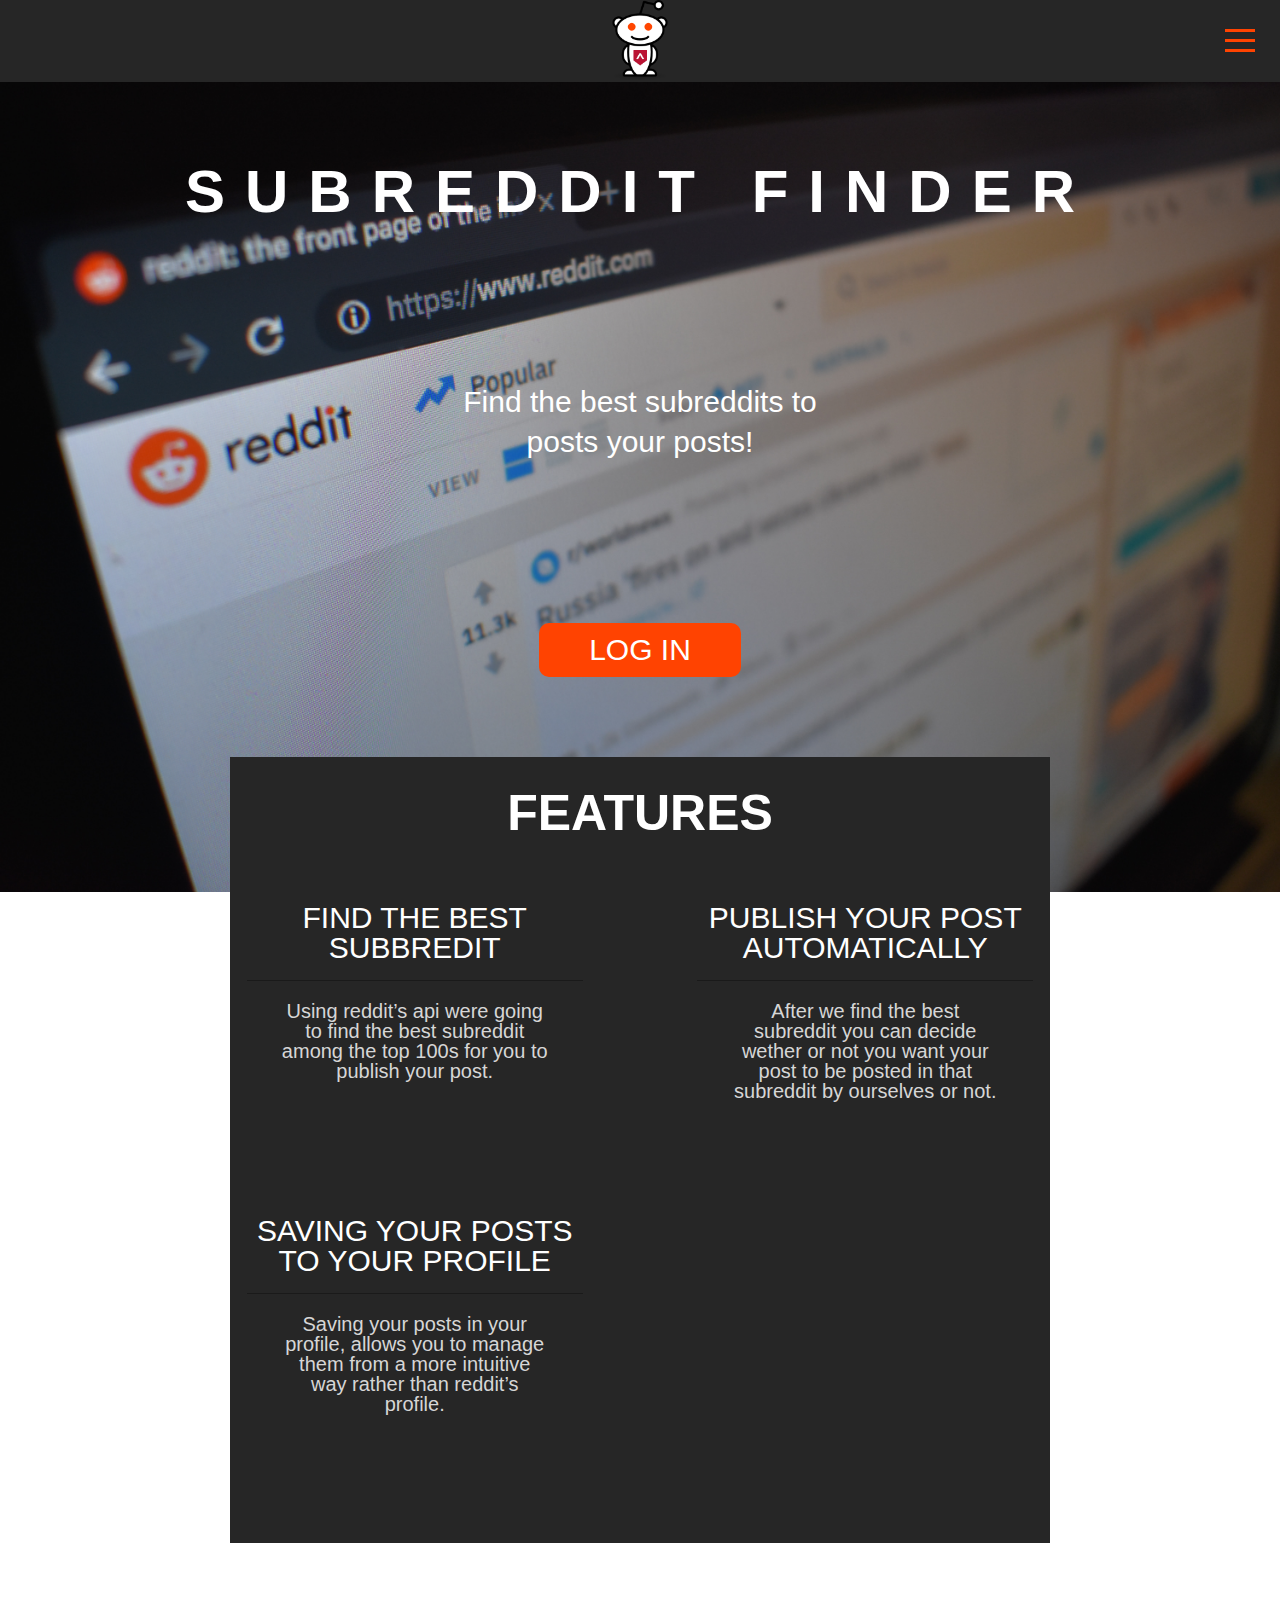
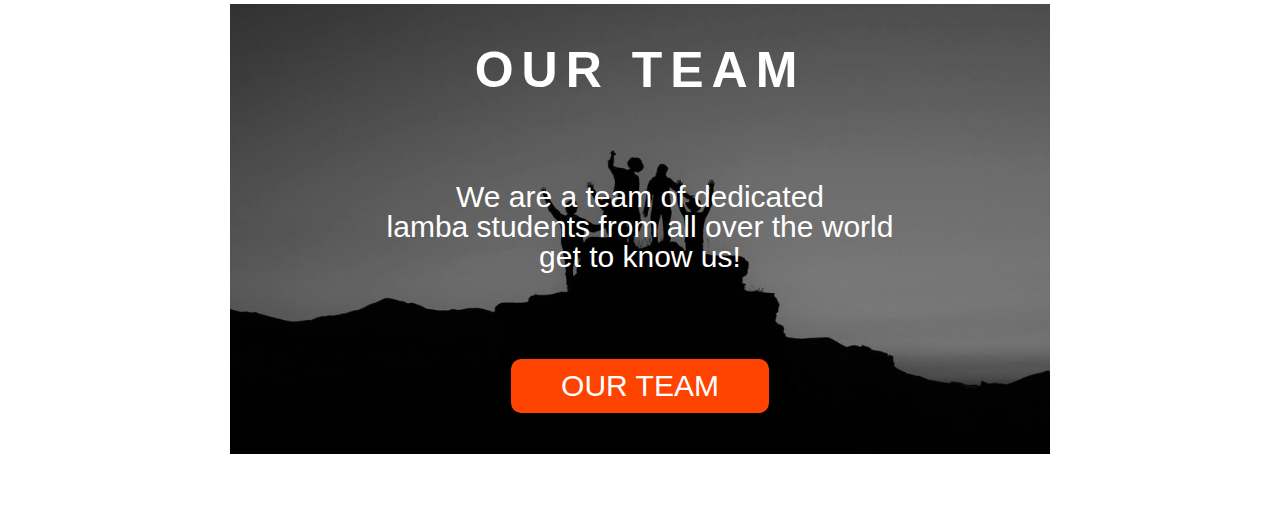
<file: index.html>
<!doctype html>

<html lang="en">

<head>
    <meta charset="utf-8">
    <meta name="viewport" content="width=device-width, initial-scale=1.0">
    <title>Subreddit finder</title>

    <link href="https://fonts.googleapis.com/css?family=Russo+One|Ubuntu" rel="stylesheet">
    <link href="css/index.css" rel="stylesheet">
</head>

<body>

    <!-- Nav bar -->
    <nav>
        <div class="container navContainer">
            <div class="navCont">
                <a href="index.html"><img src="img/redditLambda.png" alt="logo"></a>
            </div>
            <div class="navbar">
                <div class="hambg-menu">
                    <div class="line line1"></div>
                    <div class="line line2"></div>
                    <div class="line line3"></div>
                </div>
                <ul class="nav-list">
                    <li class="nav-items"><a href="index.html" class="nav-element link">Home</a></li>
                    <li class="nav-items"><a href="about.html" class="nav-element link">About</a></li>
                    <li class="nav-items"><a href="https://front-end-czifsudse.now.sh/" class="nav-element"><button>Log in</button></a></a>
                        <li class="nav-items"><a href="https://front-end-czifsudse.now.sh/sign-up" class="nav-element"><button>Sign up</button></a></a>
                        </li>
                </ul>
            </div>
        </div>
    </nav>
    <!-- Nav bar -->

    <div class="hero-homebg"></div>
    <div class="homeCont container">

        <section class="hero">
            <div class="herotxt">
                <h1>SubReddit finder</h1>
                <p>Find the best subreddits to<br>posts your posts!</p>
                <a href="https://front-end-czifsudse.now.sh/" class="btn_login"><button>Log in </button></a>
            </div>
        </section>

        <section class="subhero">
            <h1>Features</h1>
            <div class="features">
                <div class="box">
                    <h1>Find the best subbredit</h1>
                    <p>Using reddit’s api were going to find the best subreddit among the top 100s for you to publish your post.</p>
                </div>
                <div class="box">
                    <h1>Publish your post automatically</h1>
                    <p>After we find the best subreddit you can decide wether or not you want your post to be posted in that subreddit by ourselves or not.</p>
                </div>
                <div class="box">
                    <h1>Saving your posts to your profile</h1>
                    <p>Saving your posts in your profile, allows you to manage them from a more intuitive way rather than reddit’s profile.</p>
                </div>
            </div>
        </section>

        <section class="about">
            <div class="contetnt">
                <h1>Our team</h1>
                <p>We are a team of dedicated<br>lamba students from all over the world<br> get to know us!</p>
                <a href="about.html" class="btn_about"><button>Our team</button></a>
            </div>
        </section>


    </div>

</body>
<script src="js/navbar.js"></script>

</html>
</file>
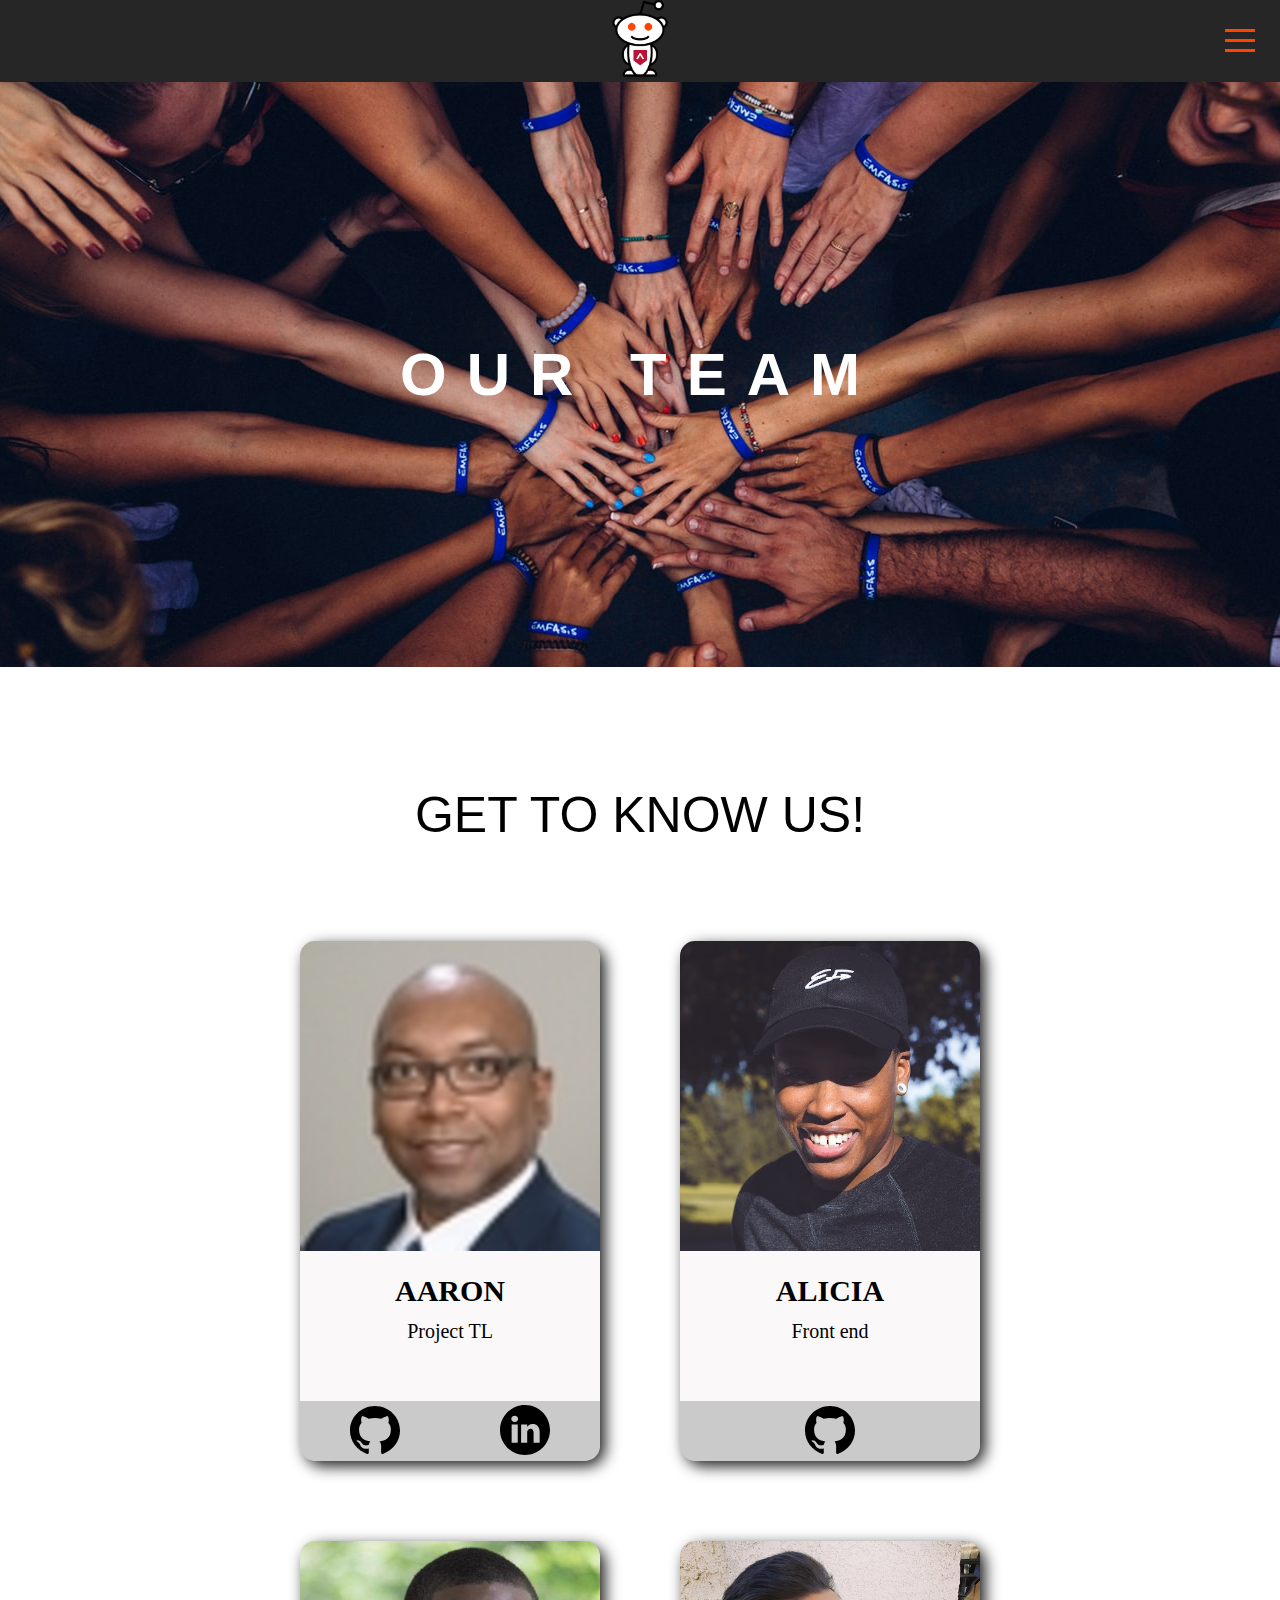
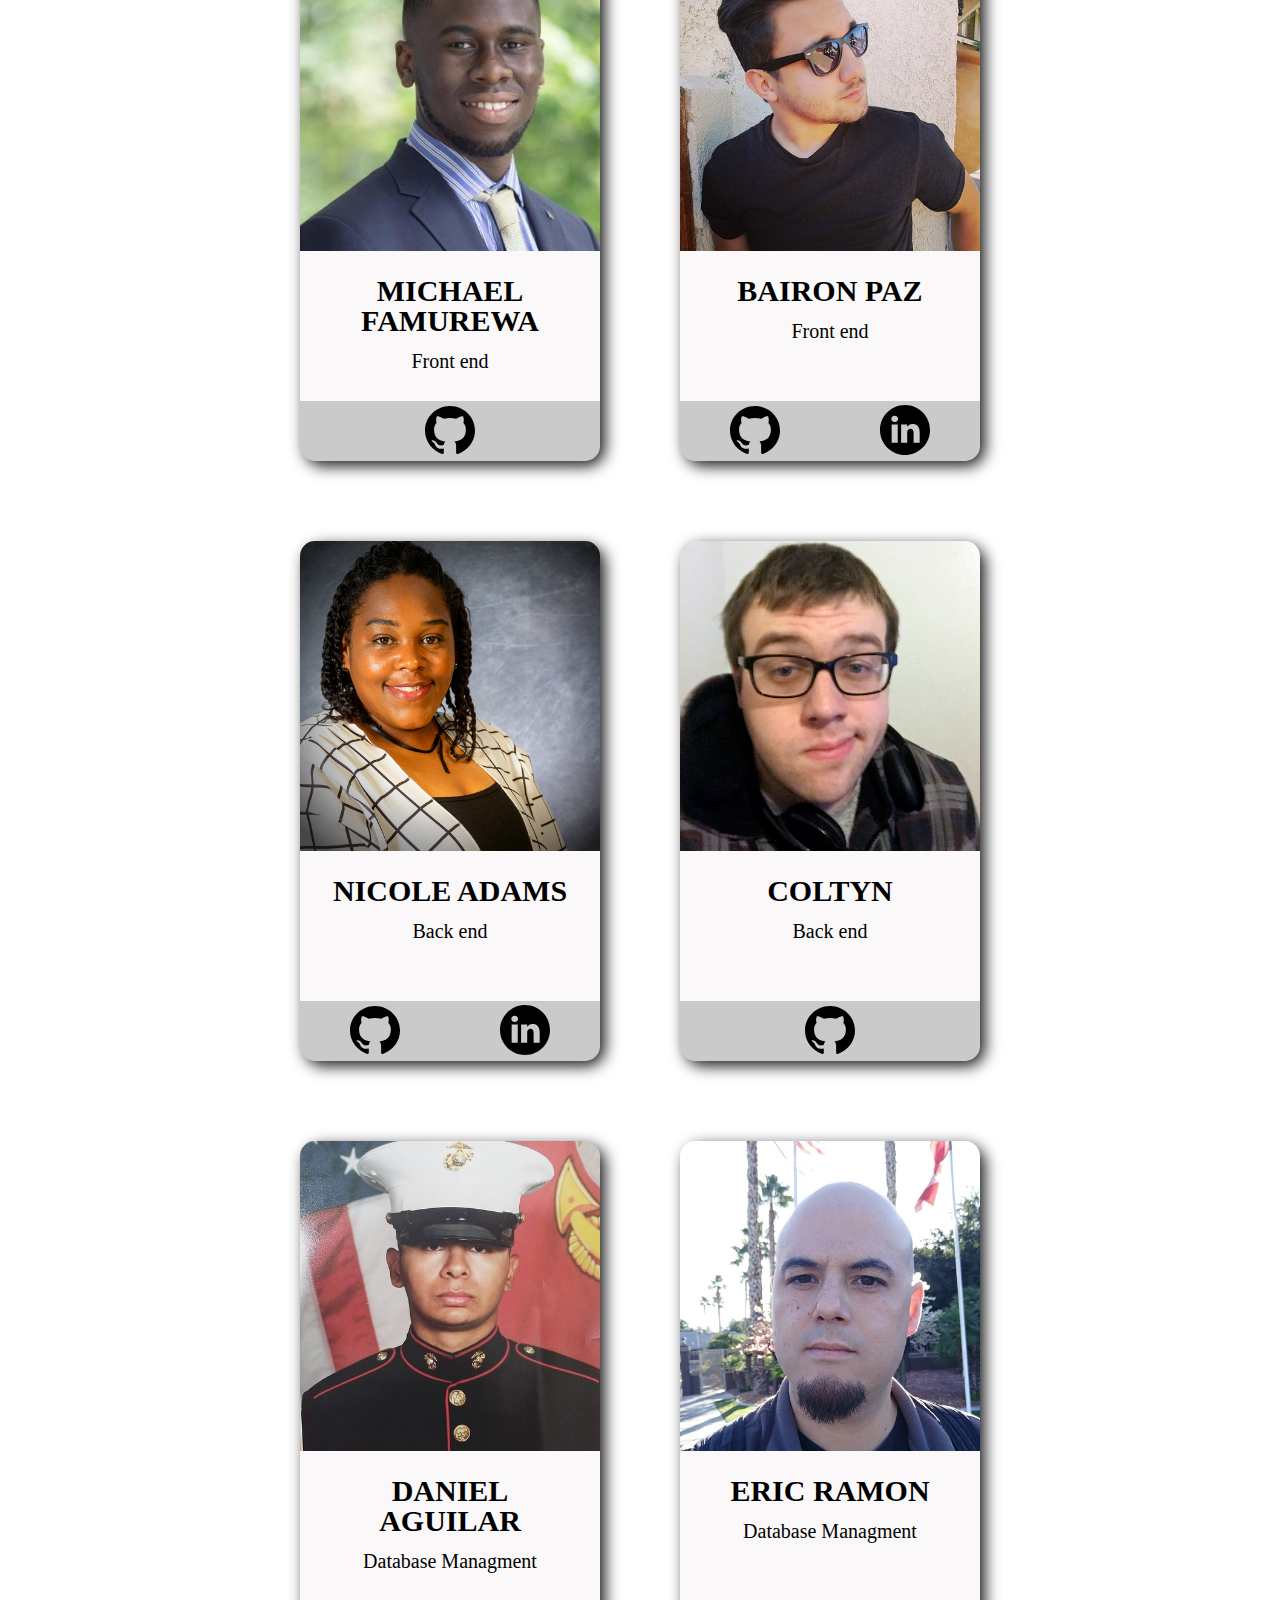
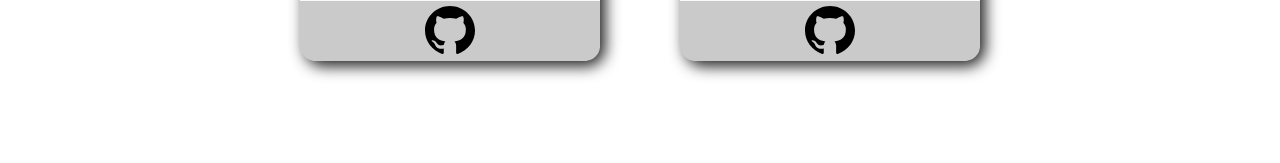
<file: about.html>
<!doctype html>

<html lang="en">

<head>
    <meta charset="utf-8">
    <meta name="viewport" content="width=device-width, initial-scale=1.0">
    <title>About page</title>

    <link href="https://fonts.googleapis.com/css?family=Russo+One|Ubuntu" rel="stylesheet">
    <link href="css/index.css" rel="stylesheet">
</head>

<body>

    <!-- Nav bar -->
    <nav>
        <div class="container navContainer">
            <div class="navCont">
                <a href="index.html"><img src="img/redditLambda.png" alt="logo"></a>
            </div>
            <div class="navbar">
                <div class="hambg-menu">
                    <div class="line line1"></div>
                    <div class="line line2"></div>
                    <div class="line line3"></div>
                </div>
                <ul class="nav-list">
                    <li class="nav-items"><a href="index.html" class="nav-element link">Home</a></li>
                    <li class="nav-items"><a href="about.html" class="nav-element link">About</a></li>
                    <li class="nav-items"><a href="https://front-end-czifsudse.now.sh/" class="nav-element"><button>Log in</button></a></a>
                        <li class="nav-items"><a href="https://front-end-czifsudse.now.sh/sign-up" class="nav-element"><button>Sign up</button></a></a>
                        </li>
                </ul>
            </div>
        </div>
    </nav>
    <!-- Nav bar -->

    <div class="hero-aboutbg"></div>
    <div class="aboutCont container">
        <section class="hero">
            <div class="herotxt">
                <h1>Our team</h1>
            </div>
        </section>

        <section class="team">
            <h1>Get to know us!</h1>
            <div class="teamMembers">
                <!--<div class="member">
                    <div class="member-image membern"></div>
                    <div class="member-text">
                        <h1>Member name</h1>
                   
                        <p>Lorem ipsum dolor sit amet consectetur adipisicing elit. Doloribus et similique reiciendis id fuga at ipsum expedita laboriosam eveniet accusantium voluptates nisi optio consequuntur, dolores.
                        </p>
                    </div>
                    <div class="member-social">
                    </div>
                </div>
                -->
                <div class="member">
                    <!-- START OF MEMBER -->
                    <div class="member-image aaron"></div>
                    <div class="member-text">
                        <h1>Aaron</h1>
                        <!-- TITLE -->
                        <p>Project TL
                        </p>
                        <!-- TEXT -->
                    </div>
                    <div class="member-social">
                        <a href="https://github.com/1aaronscott"><img src="img/svg/github-image.svg" alt="github"></a>
                        <a href="https://linkedin.com/in/aaron-scott-chicago"><img src="img/svg/linkedin.svg" alt="linkedin"></a>
                    </div>
                </div>
                <!-- END OF MEMBER -->
                <div class="member">
                    <!-- START OF MEMBER -->
                    <div class="member-image alicia"></div>
                    <div class="member-text">
                        <h1>Alicia</h1>
                        <!-- TITLE -->
                        <p>Front end
                        </p>
                        <!-- TEXT -->
                    </div>
                    <div class="member-social">
                        <a href="github.com/aliciapetgrave"><img src="img/svg/github-image.svg" alt="github"></a>
                    </div>
                </div>
                <!-- END OF MEMBER -->
                <div class="member">
                    <!-- START OF MEMBER -->
                    <div class="member-image michael"></div>
                    <div class="member-text">
                        <h1>Michael Famurewa</h1>
                        <!-- TITLE -->
                        <p>Front end
                        </p>
                        <!-- TEXT -->
                    </div>
                    <div class="member-social">
                        <a href="https://github.com/viscountfam"><img src="img/svg/github-image.svg" alt="github"></a>
                    </div>
                </div>
                <!-- END OF MEMBER -->
                <div class="member">
                    <!-- START OF MEMBER -->
                    <div class="member-image bairon"></div>
                    <div class="member-text">
                        <h1>Bairon Paz</h1>
                        <!-- TITLE -->
                        <p>Front end
                        </p>
                        <!-- TEXT -->
                    </div>
                    <div class="member-social">
                        <a href="https://github.com/MrR3set"><img src="img/svg/github-image.svg" alt="github"></a>
                        <a href="https://www.linkedin.com/in/byronpaz/"><img src="img/svg/linkedin.svg" alt="linkedin"></a>
                    </div>
                </div>
                <!-- END OF MEMBER -->
                <div class="member">
                    <!-- START OF MEMBER -->
                    <div class="member-image nicole"></div>
                    <div class="member-text">
                        <h1>Nicole Adams</h1>
                        <!-- TITLE -->
                        <p>Back end
                        </p>
                        <!-- TEXT -->
                    </div>
                    <div class="member-social">
                        <a href="https://github.com/ndacode"><img src="img/svg/github-image.svg" alt="github"></a>
                        <a href="linkedin.com/in/nicoleadamsmedia"><img src="img/svg/linkedin.svg" alt="linkedin"></a>
                    </div>
                </div>
                <!-- END OF MEMBER -->
                <div class="member">
                    <!-- START OF MEMBER -->
                    <div class="member-image coltyn"></div>
                    <div class="member-text">
                        <h1>Coltyn</h1>
                        <!-- TITLE -->
                        <p>Back end
                        </p>
                        <!-- TEXT -->
                    </div>
                    <div class="member-social">
                        <a href="https://github.com/coltynw"><img src="img/svg/github-image.svg" alt="github"></a>
                    </div>
                </div>
                <!-- END OF MEMBER -->
                <div class="member">
                    <!-- START OF MEMBER -->
                    <div class="member-image daniel"></div>
                    <div class="member-text">
                        <h1>Daniel Aguilar</h1>
                        <!-- TITLE -->
                        <p>Database Managment
                        </p>
                        <!-- TEXT -->
                    </div>
                    <div class="member-social">
                        <a href="https://github.com/aguilargallardo"><img src="img/svg/github-image.svg" alt="github"></a>
                    </div>
                </div>
                <!-- END OF MEMBER -->
                <div class="member">
                    <!-- START OF MEMBER -->
                    <div class="member-image eric"></div>
                    <div class="member-text">
                        <h1>Eric Ramon</h1>
                        <!-- TITLE -->
                        <p>Database Managment
                        </p>
                        <!-- TEXT -->
                    </div>
                    <div class="member-social">
                        <a href="https://github.com/nephylum"><img src="img/svg/github-image.svg" alt="github"></a>
                    </div>
                </div>
                <!-- END OF MEMBER -->
        </section>





        </div>

</body>

<script src="js/navbar.js"></script>

</html>
</file>
<file: css/index.css>
@font-face {
  font-family: 'Poppins';
  font-style: normal;
  font-weight: 400;
  font-display: swap;
  src: local('Poppins Regular'), local('Poppins-Regular'), url(https://fonts.gstatic.com/s/poppins/v9/pxiEyp8kv8JHgFVrJJfedw.ttf) format('truetype');
}
/* http://meyerweb.com/eric/tools/css/reset/ 
   v2.0 | 20110126
   License: none (public domain)
*/
html,
body,
div,
span,
applet,
object,
iframe,
h1,
h2,
h3,
h4,
h5,
h6,
p,
blockquote,
pre,
a,
abbr,
acronym,
address,
big,
cite,
code,
del,
dfn,
em,
img,
ins,
kbd,
q,
s,
samp,
small,
strike,
strong,
sub,
sup,
tt,
var,
b,
u,
i,
center,
dl,
dt,
dd,
ol,
ul,
li,
fieldset,
form,
label,
legend,
table,
caption,
tbody,
tfoot,
thead,
tr,
th,
td,
article,
aside,
canvas,
details,
embed,
figure,
figcaption,
footer,
header,
hgroup,
menu,
nav,
output,
ruby,
section,
summary,
time,
mark,
audio,
video {
  margin: 0;
  padding: 0;
  border: 0;
  font-size: 100%;
  font: inherit;
  vertical-align: baseline;
}
/* HTML5 display-role reset for older browsers */
article,
aside,
details,
figcaption,
figure,
footer,
header,
hgroup,
menu,
nav,
section {
  display: block;
}
body {
  line-height: 1;
}
ol,
ul {
  list-style: none;
}
blockquote,
q {
  quotes: none;
}
blockquote:before,
blockquote:after,
q:before,
q:after {
  content: '';
  content: none;
}
table {
  border-collapse: collapse;
  border-spacing: 0;
}
* {
  box-sizing: border-box;
}
html {
  font-size: 62.5%;
}
html,
body {
  font-family: ‘Poppins’, sans-serif;
}
.container {
  width: 80%;
  margin: 0 auto;
}
@media (max-width: 650px) {
  .container {
    width: 95%;
  }
}
nav {
  background: #262626;
  width: 100%;
}
.navCont {
  display: flex;
  justify-content: center;
  align-items: center;
}
.navCont img {
  height: 8rem;
}
.navbar {
  width: 25%;
  height: 100%;
  background-color: #262626e1;
  position: fixed;
  top: 0;
  right: -45%;
  display: flex;
  justify-content: center;
  align-items: center;
  transition: right 0.5s cubic-bezier(1, 0, 0, 1);
  z-index: 99;
}
@media (max-width: 900px) {
  .navbar {
    width: 45%;
    border-radius: 0;
  }
}
@media (max-width: 650px) {
  .navbar {
    width: 100%;
    right: -100%;
  }
}
.navbar .hambg-menu {
  width: 30px;
  height: 30px;
  position: fixed;
  top: 25px;
  right: 25px;
  cursor: pointer;
  display: flex;
  flex-direction: column;
  justify-content: space-around;
  z-index: 99;
}
.navbar .hambg-menu:hover .line {
  background-color: white;
}
.navbar .hambg-menu .line {
  width: 100%;
  height: 0.3rem;
  background-color: #FF4301;
  transition: all 0.8s;
}
.navbar .nav-list {
  text-align: end;
  height: 60%;
  display: flex;
  justify-content: space-between;
  flex-direction: column;
}
.navbar .nav-list .nav-items {
  list-style: none;
  margin: 15% 0;
}
.navbar .nav-list .nav-items .nav-element {
  text-decoration: none;
  font-size: 2rem;
  color: white;
  font-weight: 300%;
  letter-spacing: 0.1rem;
  text-transform: uppercase;
  position: relative;
  padding: 3px 0;
}
.navbar .nav-list .nav-items .nav-element button {
  background-color: #FF4301;
  color: white;
  border: none;
  text-transform: uppercase;
  border-radius: 10px;
  padding: 1rem 2rem;
  transition: all 0.3s ease-in-out;
}
.navbar .nav-list .nav-items .nav-element button:hover {
  cursor: pointer;
  background-color: red;
}
.navbar .nav-list .nav-items .nav-element.link:hover {
  color: #FF4301;
}
.navbar .nav-list .nav-items .nav-element.link::after,
.navbar .nav-list .nav-items .nav-element.link::before {
  content: "";
  width: 100%;
  height: 2px;
  background: #FF4301;
  position: absolute;
  left: 0;
  transform: scaleX(0);
  transition: transform 0.5s;
}
.navbar .nav-list .nav-items .nav-element.link::after {
  bottom: 0;
  transform-origin: right;
}
.navbar .nav-list .nav-items .nav-element.link::before {
  top: 0;
  transform-origin: left;
}
.navbar .nav-list .nav-items .nav-element.link:hover::before,
.navbar .nav-list .nav-items .nav-element.link:hover::after {
  transform: scaleX(1);
}
.change {
  right: 0;
}
.change .line1 {
  transform: rotateZ(-45deg) translate(-8px, 6px);
}
.change .line2 {
  opacity: 0;
}
.change .line3 {
  transform: rotateZ(45deg) translate(-8px, -6px);
}
.hero-homebg {
  position: absolute;
  background: url("../img/reddit-heropg.jpg");
  background-size: cover;
  background-position: center;
  left: 0;
  width: 100%;
  height: 90vh;
}
.homeCont {
  position: relative;
}
.homeCont .hero .herotxt {
  height: 75vh;
  width: 100%;
  display: flex;
  justify-content: space-around;
  align-items: center;
  flex-direction: column;
}
.homeCont .hero .herotxt h1 {
  text-align: center;
  text-transform: uppercase;
  font-size: 6rem;
  letter-spacing: 2rem;
  color: white;
  font-weight: 900;
}
@media (max-width: 900px) {
  .homeCont .hero .herotxt h1 {
    font-size: 5rem;
    letter-spacing: 1.5rem;
  }
}
@media (max-width: 650px) {
  .homeCont .hero .herotxt h1 {
    font-size: 4rem;
    letter-spacing: 1rem;
  }
}
.homeCont .hero .herotxt p {
  color: white;
  font-size: 3rem;
  width: 50%;
  text-align: center;
  line-height: 4rem;
}
.homeCont .hero .herotxt .btn_login button {
  background-color: #FF4301;
  color: white;
  border: none;
  text-transform: uppercase;
  border-radius: 10px;
  padding: 1rem 2rem;
  transition: all 0.3s ease-in-out;
  font-size: 3rem;
  padding: 1rem 5rem;
}
.homeCont .hero .herotxt .btn_login button:hover {
  cursor: pointer;
  background-color: red;
}
.homeCont .subhero {
  padding: 3% 0;
  width: 80%;
  margin: 0 auto 6% auto;
  background: #262626;
  display: flex;
  justify-content: space-between;
  align-items: center;
  flex-direction: column;
  text-align: center;
}
@media (max-width: 900px) {
  .homeCont .subhero {
    width: 100%;
  }
}
.homeCont .subhero h1 {
  color: white;
  text-transform: uppercase;
  font-size: 5rem;
  font-weight: 700;
  margin-bottom: 6%;
}
.homeCont .subhero .features {
  display: flex;
  justify-content: space-between;
  align-content: space-between;
  flex-wrap: wrap;
}
.homeCont .subhero .features .box {
  width: 45%;
  padding: 2%;
  margin-bottom: 10%;
}
@media (max-width: 750px) {
  .homeCont .subhero .features .box {
    width: 100%;
  }
}
.homeCont .subhero .features .box h1 {
  color: white;
  text-transform: uppercase;
  font-size: 3rem;
  padding-bottom: 5%;
  font-weight: 500;
  border-bottom: 1px solid #1a1a1a;
}
.homeCont .subhero .features .box p {
  color: #d6d6d6;
  width: 80%;
  text-align: center;
  font-size: 2rem;
  margin: 0 auto;
}
.homeCont .about {
  width: 80%;
  margin: 0 auto 6%;
}
@media (max-width: 900px) {
  .homeCont .about {
    width: 100%;
  }
}
.homeCont .about div {
  height: 50vh;
  background: url("../img/team.jpeg");
  background-size: cover;
  background-position: center;
  display: flex;
  justify-content: space-between;
  align-items: center;
  flex-direction: column;
  padding: 5%;
}
.homeCont .about div h1 {
  color: white;
  text-transform: uppercase;
  font-size: 5rem;
  letter-spacing: 0.8rem;
  font-weight: 700;
}
@media (max-width: 650px) {
  .homeCont .about div h1 {
    letter-spacing: 0;
  }
}
.homeCont .about div p {
  color: white;
  width: 80%;
  text-align: center;
  font-size: 3rem;
  line-height: 3rem;
}
@media (max-width: 650px) {
  .homeCont .about div p {
    letter-spacing: 0;
    font-size: 2rem;
    line-height: 3rem;
  }
}
.homeCont .about div .btn_about button {
  background-color: #FF4301;
  color: white;
  border: none;
  text-transform: uppercase;
  border-radius: 10px;
  padding: 1rem 2rem;
  transition: all 0.3s ease-in-out;
  font-size: 3rem;
  padding: 1rem 5rem;
}
.homeCont .about div .btn_about button:hover {
  cursor: pointer;
  background-color: red;
}
.hero-aboutbg {
  position: absolute;
  background: url("../img/team2.jpeg");
  background-size: cover;
  background-position: center;
  background-attachment: fixed;
  left: 0;
  width: 100%;
  height: 65vh;
}
.aboutCont {
  position: relative;
}
.aboutCont .hero {
  margin-bottom: 12%;
}
.aboutCont .hero .herotxt {
  height: 65vh;
  width: 100%;
  display: flex;
  justify-content: space-around;
  align-items: center;
  flex-direction: column;
}
.aboutCont .hero .herotxt h1 {
  text-transform: uppercase;
  font-size: 6rem;
  letter-spacing: 2rem;
  color: white;
  font-weight: 900;
  text-align: center;
}
@media (max-width: 900px) {
  .aboutCont .hero .herotxt h1 {
    font-size: 5rem;
    letter-spacing: 1.5rem;
  }
}
@media (max-width: 650px) {
  .aboutCont .hero .herotxt h1 {
    font-size: 4rem;
    letter-spacing: 1rem;
  }
}
.aboutCont .hero .herotxt p {
  color: white;
  font-size: 3rem;
  width: 50%;
  text-align: center;
  line-height: 4rem;
}
@media (max-width: 650px) {
  .aboutCont .hero .herotxt p {
    font-size: 2.5rem;
    width: 80%;
  }
}
.aboutCont .hero .herotxt .btn_login button {
  background-color: #FF4301;
  color: white;
  border: none;
  text-transform: uppercase;
  border-radius: 10px;
  padding: 1rem 2rem;
  transition: all 0.3s ease-in-out;
  font-size: 3rem;
  padding: 1rem 5rem;
}
.aboutCont .hero .herotxt .btn_login button:hover {
  cursor: pointer;
  background-color: red;
}
.aboutCont .team {
  margin: 3% 0 6% 0 ;
}
.aboutCont .team h1 {
  color: black;
  text-transform: uppercase;
  font-size: 5rem;
  text-align: center;
}
.aboutCont .team .teamMembers {
  margin-top: 6%;
  display: flex;
  align-items: center;
  justify-content: center;
  flex-wrap: wrap;
}
.aboutCont .team .teamMembers .member {
  display: grid;
  grid-template-columns: 300px;
  grid-template-rows: 310px 150px 60px;
  grid-template-areas: "image" "text" "stats";
  border-radius: 18px;
  background: #faf8f8;
  box-shadow: 5px 5px 15px rgba(0, 0, 0, 0.9);
  font-family: roboto;
  text-align: center;
  transition: 0.5s ease;
  margin: 40px;
  transition: all 0.5s ease-in-out;
}
.aboutCont .team .teamMembers .member:hover {
  transform: scale(1.2);
}
.aboutCont .team .teamMembers .member .member-image {
  grid-area: image;
  background: url("../img/placeholderuser.png");
  border-top-left-radius: 15px;
  border-top-right-radius: 15px;
  background-size: cover;
}
.aboutCont .team .teamMembers .member .member-image.aaron {
  width: 100%;
  height: 100%;
  background: url("../img/members/aaron.jpeg");
  background-size: cover;
}
.aboutCont .team .teamMembers .member .member-image.alicia {
  width: 100%;
  height: 100%;
  background: url("../img/members/alicia.jpeg");
  background-size: cover;
}
.aboutCont .team .teamMembers .member .member-image.michael {
  width: 100%;
  height: 100%;
  background: url("../img/members/michaelfamurewa.jpeg");
  background-size: cover;
}
.aboutCont .team .teamMembers .member .member-image.bairon {
  width: 100%;
  height: 100%;
  background: url("../img/members/baironpaz.jpeg");
  background-size: cover;
}
.aboutCont .team .teamMembers .member .member-image.nicole {
  width: 100%;
  height: 100%;
  background: url("../img/members/nicoleadams.jpeg");
  background-size: cover;
}
.aboutCont .team .teamMembers .member .member-image.coltyn {
  width: 100%;
  height: 100%;
  background: url("../img/members/coltyn.jpeg");
  background-size: cover;
}
.aboutCont .team .teamMembers .member .member-image.daniel {
  width: 100%;
  height: 100%;
  background: url("../img/members/danielaguilar.jpeg");
  background-size: cover;
}
.aboutCont .team .teamMembers .member .member-image.eric {
  width: 100%;
  height: 100%;
  background: url("../img/members/ericramon.jpeg");
  background-size: cover;
}
.aboutCont .team .teamMembers .member .member-text {
  grid-area: text;
  margin: 25px;
}
.aboutCont .team .teamMembers .member .member-text h1 {
  font-size: 3rem;
  margin-bottom: 6%;
  font-weight: 700;
}
.aboutCont .team .teamMembers .member .member-text p {
  font-size: 2rem;
  font-weight: 300;
  height: 90%;
  overflow: hidden;
  text-overflow: ellipsis;
}
.aboutCont .team .teamMembers .member .member-text p:hover {
  overflow: auto;
}
.aboutCont .team .teamMembers .member .member-social {
  grid-area: stats;
  display: flex;
  justify-content: space-around;
  align-items: center;
  border-bottom-left-radius: 15px;
  border-bottom-right-radius: 15px;
  background-color: #cacaca;
}
.aboutCont .team .teamMembers .member .member-social img {
  height: 50px;
}
</file>
